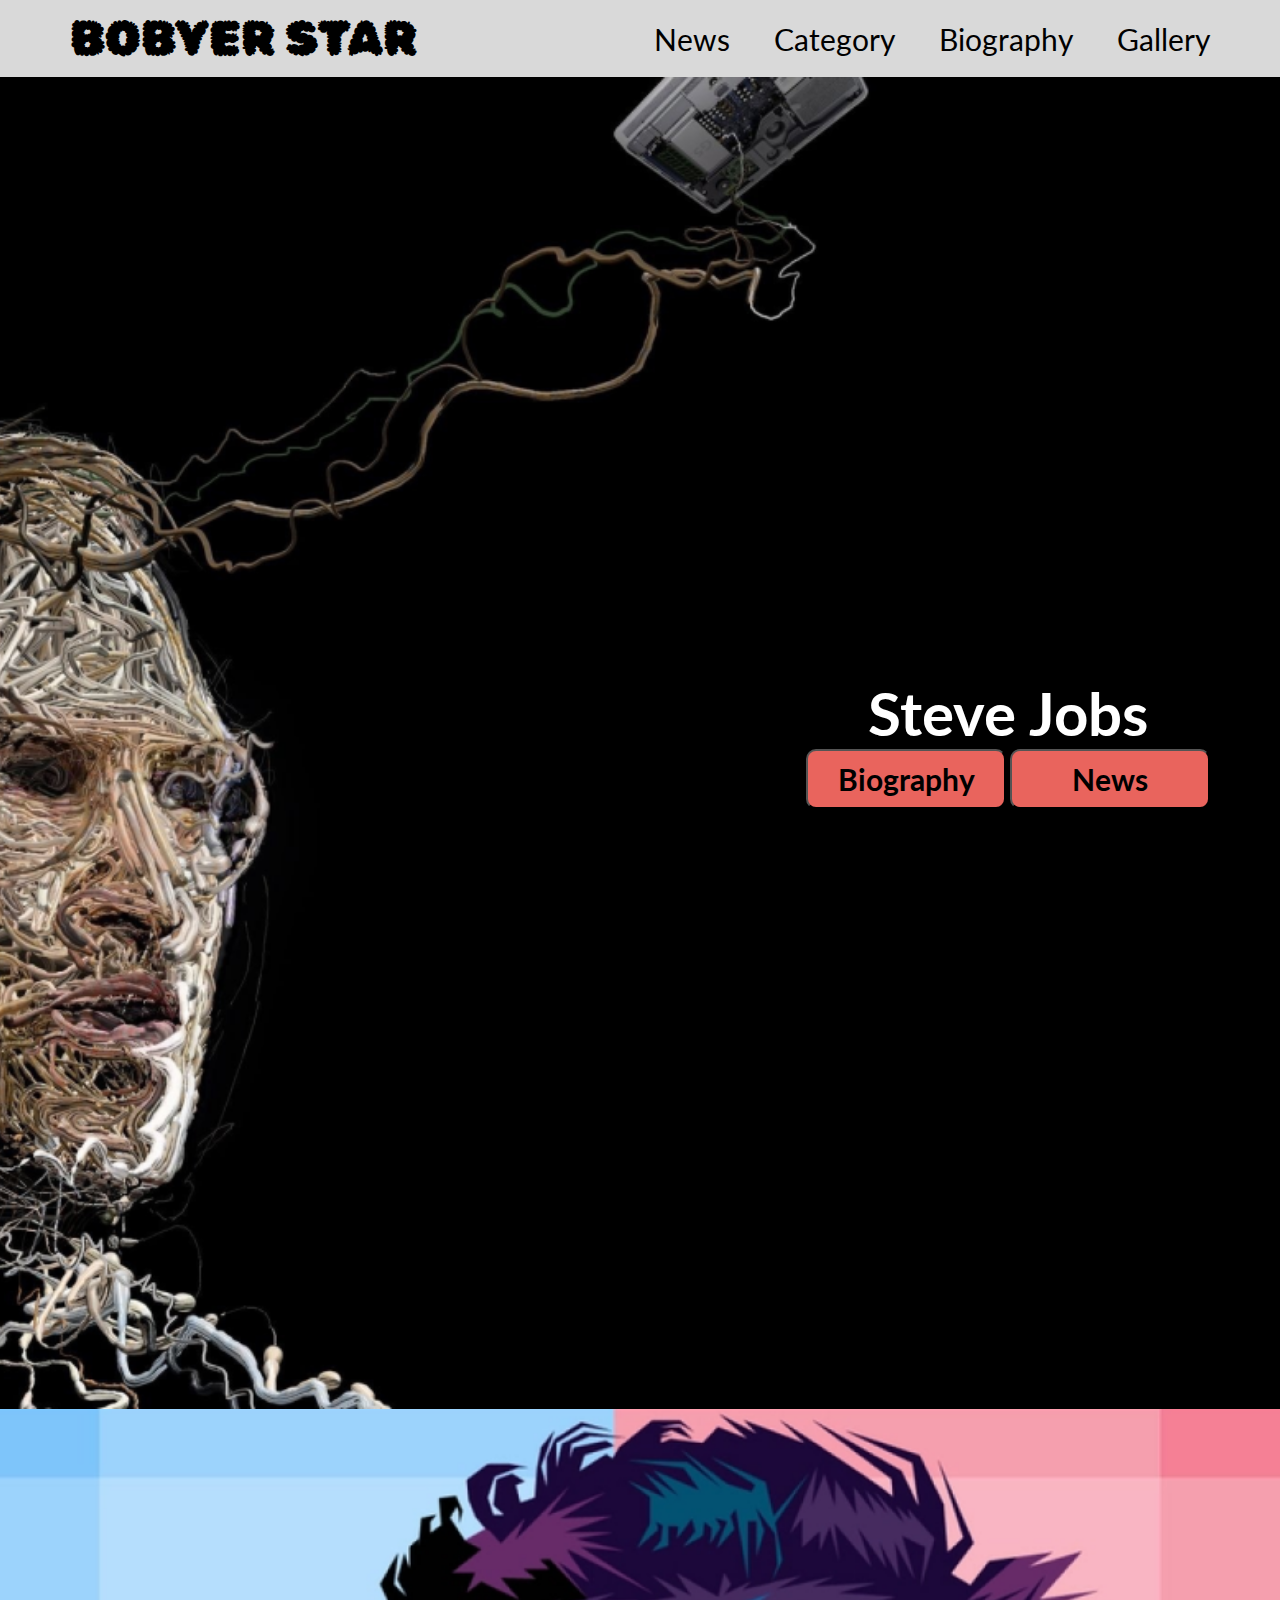
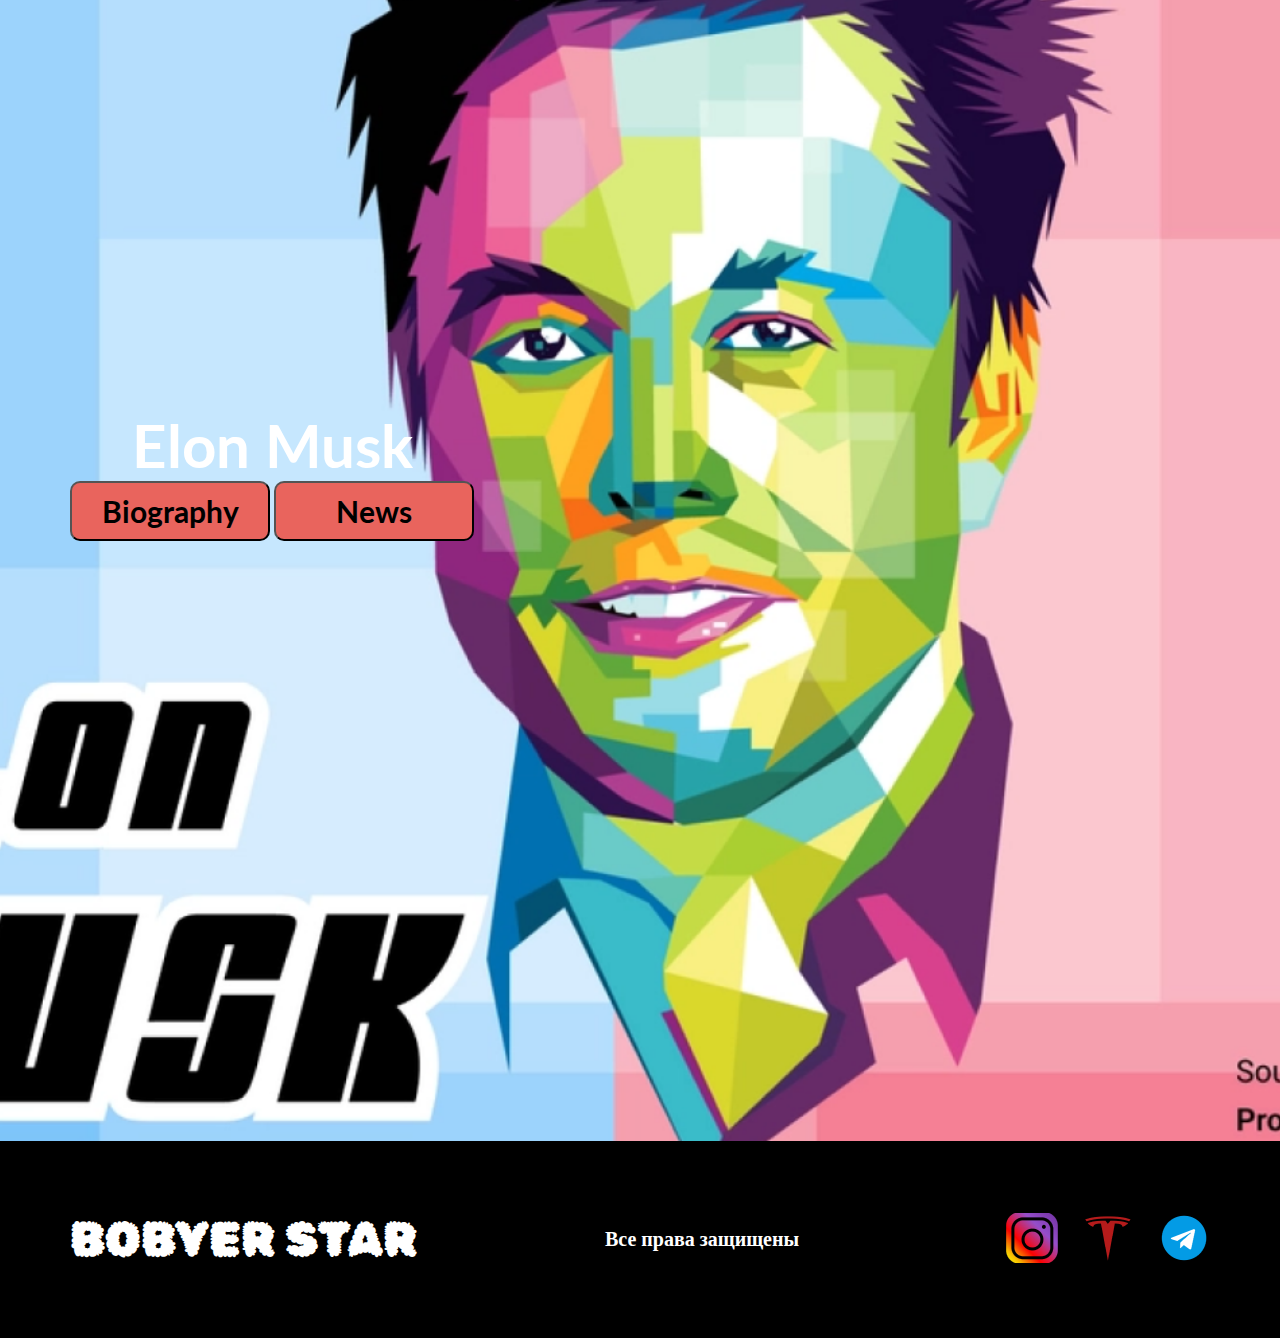
<file: index.html>
<!DOCTYPE html>
<html lang="en">
<head>
    <meta charset="UTF-8">
    <meta http-equiv="X-UA-Compatible" content="IE=edge">
    <meta name="viewport" content="width=device-width, initial-scale=1.0">
    <meta name="yandex-verification" content="f76d272b320514e0" />
    <link rel="stylesheet" href="styles/style.css">
    <title>BOBYER STAR</title>
</head>
<body>
    <header>
        <div class="logo">BOBYER STAR</div>
        <nav>
            <a href="">News</a>
            <a href="">Category</a>
            <a href="">Biography</a>
            <a href="">Gallery</a>
        </nav>
    </header>
    <section class="banner Steve" >
        <div class="innerBanner">
            <h2>Steve Jobs</h2>
            <div class="buttons">
                <button class="Btn">Biography</button>
                <button class="Btn">News</button>
            </div>
        </div>
    </section>
    <section class="banner Elon">
        <div class="innerBanner">
            <h2>Elon Musk</h2>
            <div class="buttons">
                <button class="Btn">Biography</button>
                <button class="Btn">News</button>
            </div>
        </div>
    </section>
    <footer>
        <div class="logo">BOBYER STAR</div>
        <div class="copyright">Все права защищены</div>
        <div class="social">
            <img src="images/image 1.png" alt="">   
            <img src="images/image 2.png" alt="">   
            <img src="images/image 3.png" alt="">   
        </div>
    </footer>
</body>
</html>
</file>
<file: styles/style.css>
@import url("https://fonts.googleapis.com/css2?family=Lato&family=Rubik+Bubbles&display=swap");
* {
  margin: 0;
  padding: 0;
}
header {
  display: flex;
  flex-direction: row;
  width: calc(100% - 140px);
  padding: 10px 70px;
  background-color: #d9d9d9;
  justify-content: space-between;
  align-items: center;
}
div.logo {
  font-family: "Rubik Bubbles";
  font-style: normal;
  font-weight: 400;
  font-size: 48px;
  line-height: 57px;
  /* identical to box height */

  color: #000000;
}
nav > a {
  text-decoration: none;
  font-family: "Lato";
  font-style: normal;
  font-weight: 400;
  font-size: 30px;
  line-height: 36px;
  padding-left: 40px;
  /* identical to box height */

  color: #000000;
}
.banner {
  width: calc(100% - 140px);
  padding: 600px 70px;
}
.Steve {
  background-image: url("../images/stevejobs.png");
  background-position: center;
  background-size: cover;
  display: flex;
  flex-direction: row;
  justify-content: flex-end;
}
.Elon {
  background-image: url("../images/elonmusk.png");
  background-position: center;
  background-size: cover;
  display: flex;
  flex-direction: row;
  justify-content: flex-start;
 
}
.innerBanner > h2 {
  font-family: "Lato";
  font-style: normal;
  font-weight: 700;
  font-size: 60px;
  line-height: 72px;
  /* identical to box height */

  color: #ffffff;
}
.Btn {
  width: 200px;
  height: 60px;
  background-color: #e9645d;
  border-radius: 10px;
  font-family: "Lato";
  font-style: normal;
  font-weight: 700;
  font-size: 30px;
  line-height: 36px;
  /* identical to box height */

  color: #000000;
}
.innerBanner{
    display:flex;
    flex-direction: column;
    
    align-items: center;
}
footer{
  background-color: #000000;
  width: calc(100% - 140px);
  padding: 70px 70px;
  display: flex;
  flex-direction: row;
  justify-content: space-between;
  align-items: center;
}
footer >.logo{
  color: #ffffff;
}
.social > img{
  padding-left: 20px;
}
.copyright{
  color: #ffffff;
  font-size: 20px;
  font-weight: bold;
}
</file>
